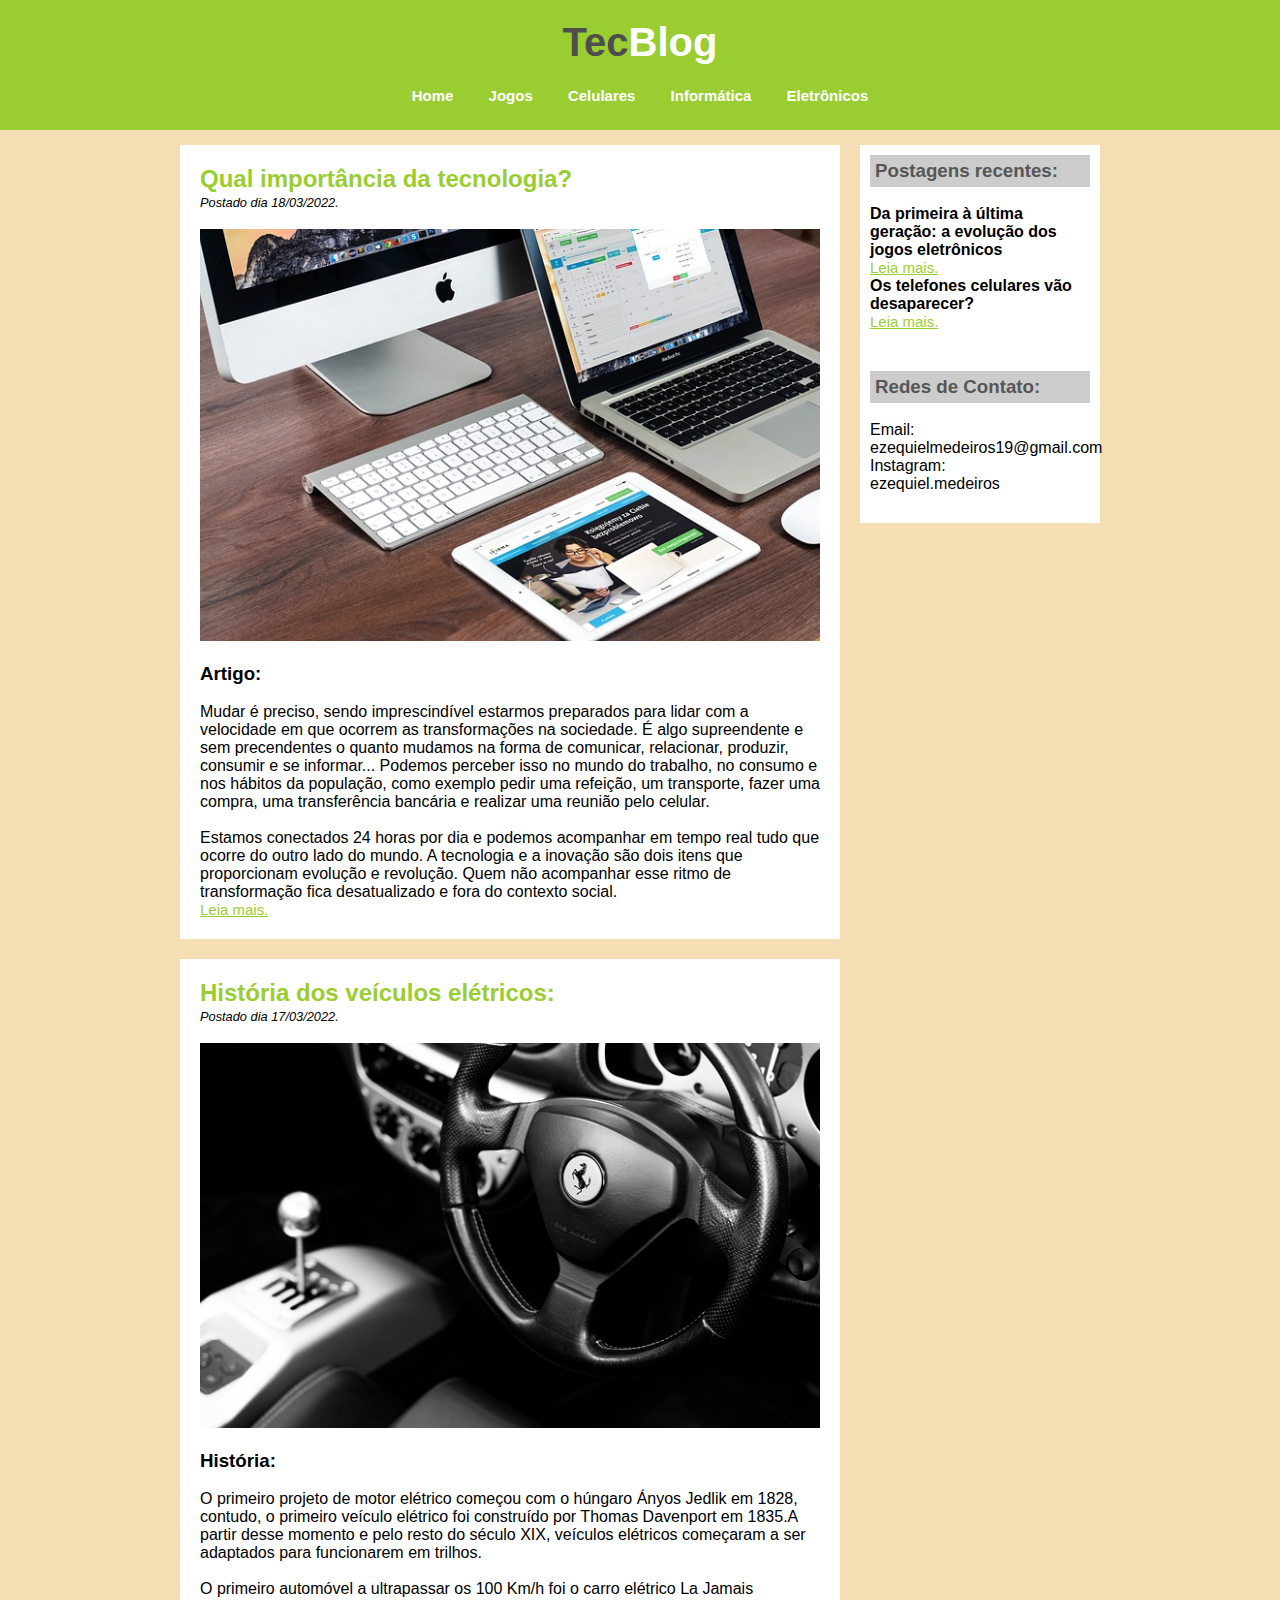
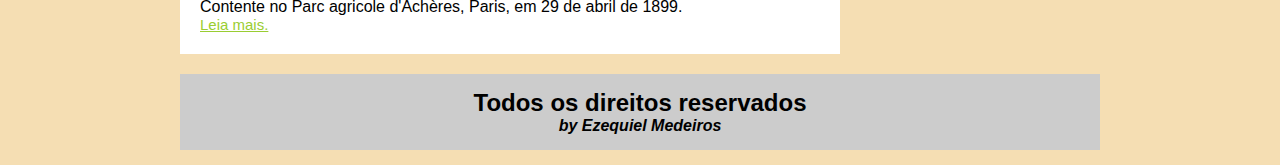
<file: index.html>
<!DOCTYPE html>
<html>
    <head>
        
        <meta charset="UTF-8">
        <title>TecBlog | Home</title>
        <link rel="stylesheet" type="text/css" href="estilo.css">

    </head>
    
    <body id="geral">

        <div class="menu">
            <h1 class="fontemenu"><strong>Tec<span class="branco">Blog</span></strong><h1>

                <a href="index.html">Home</a> 
                <a href="páginajogos.html">Jogos</a> 
                <a href="páginacelulares.html">Celulares</a> 
                <a href="páginainformática.html">Informática</a> 
                <a href="páginaeletrônicos.html">Eletrônicos</a>
        </div>
        
        <div id="principal">
            
            <div id="area-postagens">
                
               <div class="postagem">
                    <h2 class="cor-postagem">Qual importância da tecnologia?</h2>
                    <span class="data-postagem"><em>Postado dia 18/03/2022.</em></span> <br><br>
                    <img src="imagens1/imagem2.jpg" width="620px"> <br><br>
                    <h3>Artigo:</h3> <br>
                    <p>Mudar é preciso, sendo imprescindível estarmos preparados para lidar com a velocidade em que ocorrem as transformações na sociedade. É algo supreendente e sem precendentes o quanto mudamos na forma de comunicar, relacionar, produzir, consumir e se informar... Podemos perceber isso no mundo do trabalho, no consumo e nos hábitos da população, como exemplo pedir uma refeição, um transporte, fazer uma compra, uma transferência bancária e realizar uma reunião pelo celular. <br><br>
                       Estamos conectados 24 horas por dia e podemos acompanhar em tempo real tudo que ocorre do outro lado do mundo. A tecnologia e a inovação são dois itens que proporcionam evolução e revolução. Quem não acompanhar esse ritmo de transformação fica desatualizado e fora do contexto social.
                    </p>
                    <a href="páginainformática.html">Leia mais.</a>
                </div> 

                <div class="postagem">
                    <h2 class="cor-postagem">História dos veículos elétricos:</h2> 
                    <span class="data-postagem"><em>Postado dia 17/03/2022.</em></span> <br><br>
                    <img src="imagens1/imagem5.jpg" width="620px"> <br><br>
                    <p><h3>História:</h3> <br>
                        O primeiro projeto de motor elétrico começou com o húngaro Ányos Jedlik em 1828, contudo, o primeiro veículo elétrico foi construído por Thomas Davenport em 1835.A partir desse momento e pelo resto do século XIX, veículos elétricos começaram a ser adaptados para funcionarem em trilhos. <br><br>
                        O primeiro automóvel a ultrapassar os 100 Km/h foi o carro elétrico La Jamais Contente no Parc agricole d'Achères, Paris, em 29 de abril de 1899.
                    </p>
                    <a href="páginaeletrônicos.html">Leia mais.</a>
                </div> 

            </div>
           
            <div id="area-lateral";>
                <div class="lateral"> 
                    <h3 class="cor-titulo">Postagens recentes:</h3> <br>
                    <p><strong>Da primeira à última geração: a evolução dos jogos eletrônicos</strong></p>
                    <a href="páginajogos.html">Leia mais.</a> <br>
                    <p><strong>Os telefones celulares vão desaparecer?</strong></p>
                    <a href="páginacelulares.html">Leia mais.</a>

                </div>  
                <div class="lateral"> 
                    <h3 class="cor-titulo">Redes de Contato:</h3> <br>
                  
                       <p> Email: ezequielmedeiros19@gmail.com
                        Instagram: <br>
                        ezequiel.medeiros
                        </p>
                    

                </div>  
            </div>

            <div id="rodape">
                <h2>Todos os direitos reservados</h2>
                <h4><em>by Ezequiel Medeiros</em></h4>
            </div>

        </div>

    
    </body>

</html>
</file>
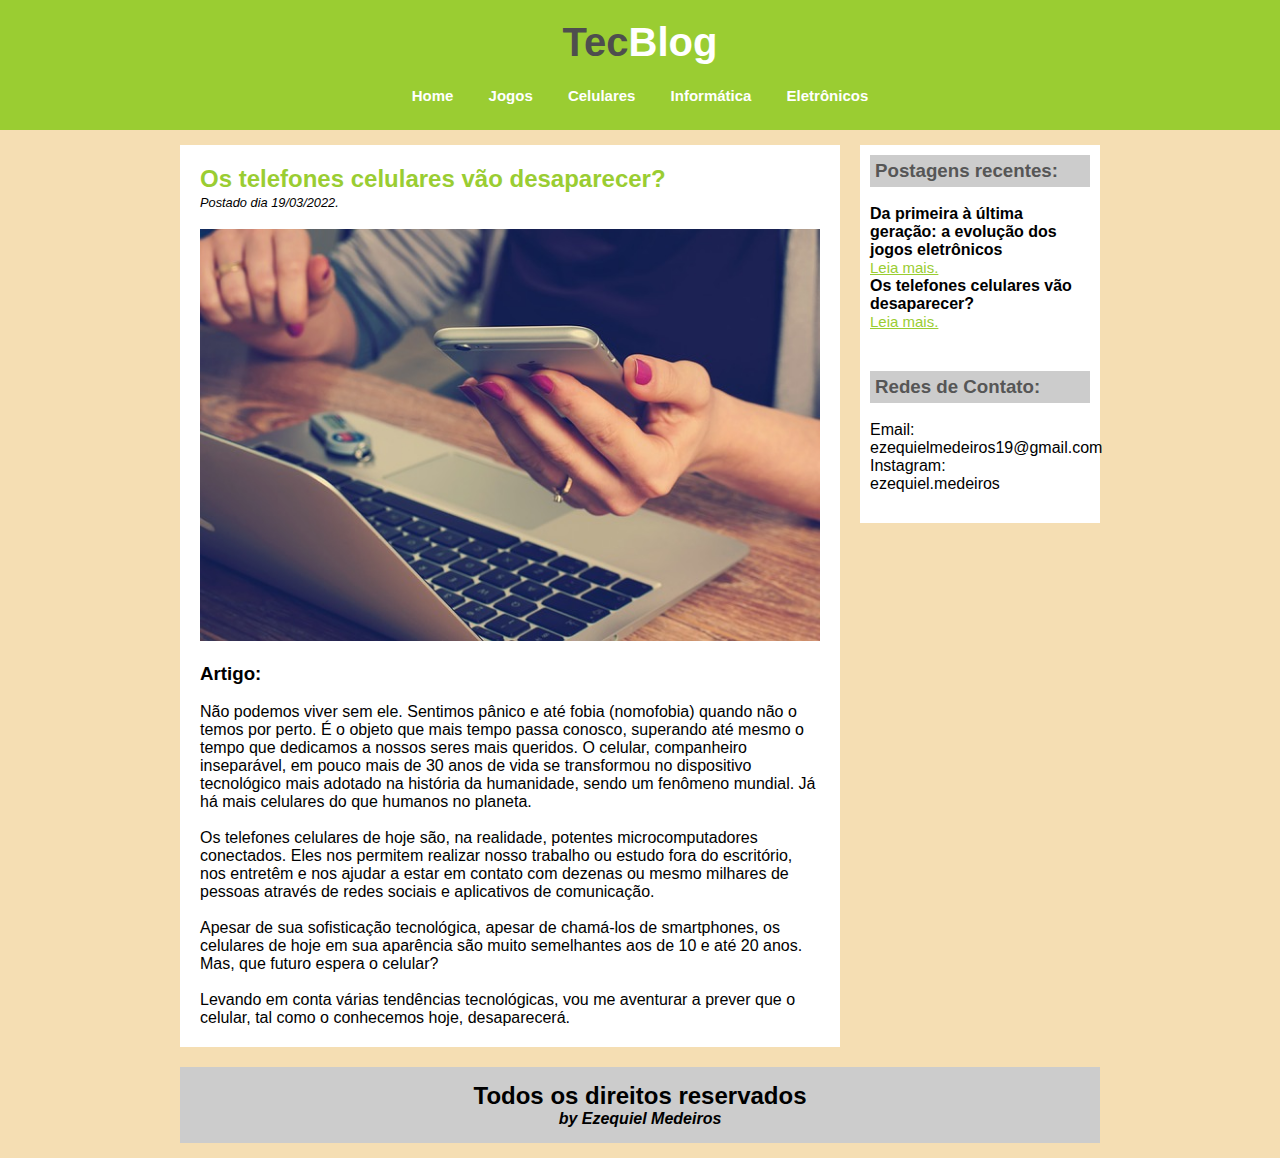
<file: páginacelulares.html>
<!DOCTYPE html>
<html>
    <head>
        
        <meta charset="UTF-8">
        <title>TecBlog | Celulares</title>
        <link rel="stylesheet" type="text/css" href="estilo.css">

    </head>
    
    <body id="geral">

        <div class="menu">
            <h1 class="fontemenu"><strong>Tec<span class="branco">Blog</span></strong><h1>

                <a href="index.html">Home</a> 
                <a href="páginajogos.html">Jogos</a> 
                <a href="páginacelulares.html">Celulares</a> 
                <a href="páginainformática.html">Informática</a> 
                <a href="páginaeletrônicos.html">Eletrônicos</a>
        </div>
        
        <div id="principal">
            
            <div id="area-postagens">
               <div class="postagem">
                    <h2 class="cor-postagem">Os telefones celulares vão desaparecer?</h2>
                    <span class="data-postagem"><em>Postado dia 19/03/2022.</em></span> <br><br>
                    <img src="imagens1/imagem4.jpg" width="620px"> <br><br>
                    <h3>Artigo:</h3> <br>
                    <p>Não podemos viver sem ele. Sentimos pânico e até fobia (nomofobia) quando não o temos por perto. É o objeto que mais tempo passa conosco, superando até mesmo o tempo que dedicamos a nossos seres mais queridos. O celular, companheiro inseparável, em pouco mais de 30 anos de vida se transformou no dispositivo tecnológico mais adotado na história da humanidade, sendo um fenômeno mundial. Já há mais celulares do que humanos no planeta.<br><br>
                        Os telefones celulares de hoje são, na realidade, potentes microcomputadores conectados. Eles nos permitem realizar nosso trabalho ou estudo fora do escritório, nos entretêm e nos ajudar a estar em contato com dezenas ou mesmo milhares de pessoas através de redes sociais e aplicativos de comunicação.<br><br>
                        Apesar de sua sofisticação tecnológica, apesar de chamá-los de smartphones, os celulares de hoje em sua aparência são muito semelhantes aos de 10 e até 20 anos. Mas, que futuro espera o celular?<br><br>
                        Levando em conta várias tendências tecnológicas, vou me aventurar a prever que o celular, tal como o conhecemos hoje, desaparecerá.
                    </p>
                </div> 

            </div>
           
            <div id="area-lateral";>
                <div class="lateral"> 
                    <h3 class="cor-titulo">Postagens recentes:</h3> <br>
                    <p><strong>Da primeira à última geração: a evolução dos jogos eletrônicos</strong></p>
                    <a href="páginajogos.html">Leia mais.</a> <br>
                    <p><strong>Os telefones celulares vão desaparecer?</strong></p>
                    <a href="páginacelulares.html">Leia mais.</a>

                </div>  
                <div class="lateral"> 
                    <h3 class="cor-titulo">Redes de Contato:</h3> <br>
                  
                       <p> Email: ezequielmedeiros19@gmail.com
                        Instagram: <br>
                        ezequiel.medeiros
                        </p>
                    

                </div>  
            </div>

            <div id="rodape">
                <h2>Todos os direitos reservados</h2>
                <h4><em>by Ezequiel Medeiros</em></h4>
            </div>

        </div>

    
    </body>

</html>
</file>
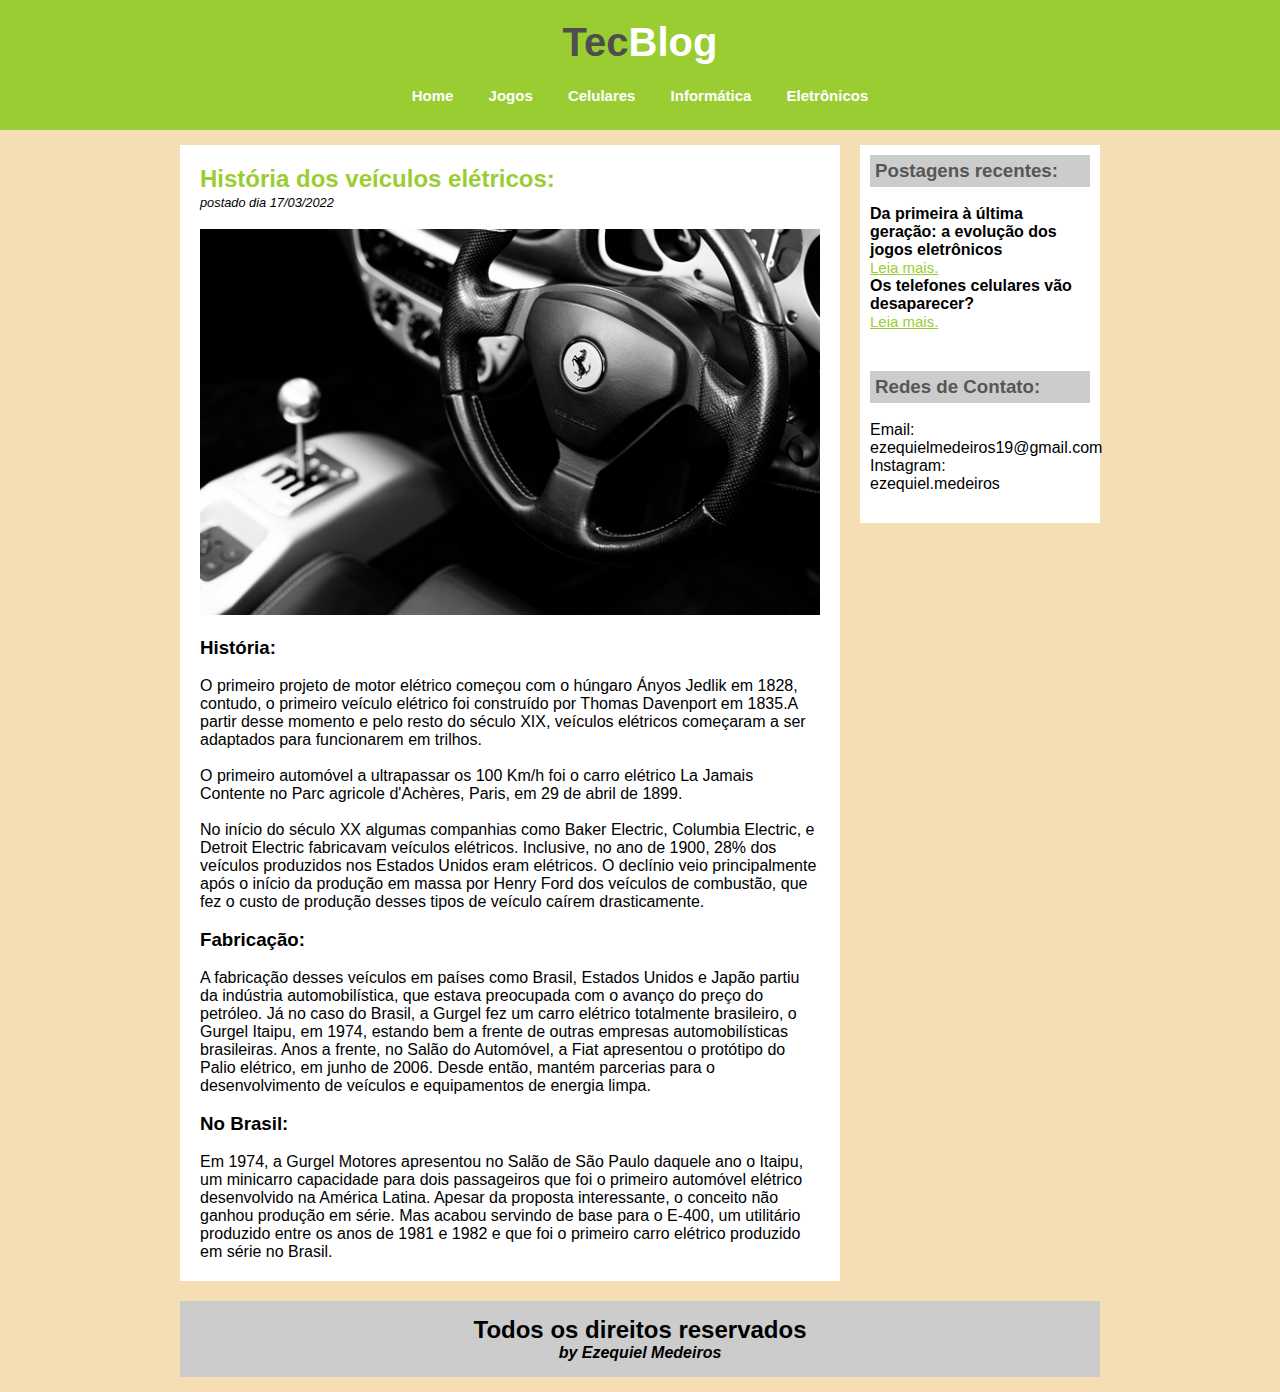
<file: páginaeletrônicos.html>
<!DOCTYPE html>
<html>
    <head>
        
        <meta charset="UTF-8">
        <title>TecBlog | Eletrônicos</title>
        <link rel="stylesheet" type="text/css" href="estilo.css">

    </head>
    
    <body id="geral">

        <div class="menu">
            <h1 class="fontemenu"><strong>Tec<span class="branco">Blog</span></strong><h1>

                <a href="index.html">Home</a> 
                <a href="páginajogos.html">Jogos</a> 
                <a href="páginacelulares.html">Celulares</a> 
                <a href="páginainformática.html">Informática</a> 
                <a href="páginaeletrônicos.html">Eletrônicos</a>
        </div>
        
        <div id="principal">
            
            <div id="area-postagens">

                <div class="postagem">
                    
                    <h2 class="cor-postagem">História dos veículos elétricos:</h2>
                    <span class="data-postagem"><em>postado dia 17/03/2022</em></span> <br><br>
                    <img src="imagens1/imagem5.jpg" width="620px"> <br><br>
                    <p><h3>História:</h3> <br>
                        O primeiro projeto de motor elétrico começou com o húngaro Ányos Jedlik em 1828, contudo, o primeiro veículo elétrico foi construído por Thomas Davenport em 1835.A partir desse momento e pelo resto do século XIX, veículos elétricos começaram a ser adaptados para funcionarem em trilhos. <br><br>
                        O primeiro automóvel a ultrapassar os 100 Km/h foi o carro elétrico La Jamais Contente no Parc agricole d'Achères, Paris, em 29 de abril de 1899.<br><br>
                        No início do século XX algumas companhias como Baker Electric, Columbia Electric, e Detroit Electric fabricavam veículos elétricos. Inclusive, no ano de 1900, 28% dos veículos produzidos nos Estados Unidos eram elétricos. O declínio veio principalmente após o início da produção em massa por Henry Ford dos veículos de combustão, que fez o custo de produção desses tipos de veículo caírem drasticamente.<br><br>
                        <h3>Fabricação:</h3> <br>
                        A fabricação desses veículos em países como Brasil, Estados Unidos e Japão partiu da indústria automobilística, que estava preocupada com o avanço do preço do petróleo. Já no caso do Brasil, a Gurgel fez um carro elétrico totalmente brasileiro, o Gurgel Itaipu, em 1974, estando bem a frente de outras empresas automobilísticas brasileiras. Anos a frente, no Salão do Automóvel, a Fiat apresentou o protótipo do Palio elétrico, em junho de 2006. Desde então, mantém parcerias para o desenvolvimento de veículos e equipamentos de energia limpa. <br><br>
                        <h3>No Brasil:</h3> <br>
                        Em 1974, a Gurgel Motores apresentou no Salão de São Paulo daquele ano o Itaipu, um minicarro capacidade para dois passageiros que foi o primeiro automóvel elétrico desenvolvido na América Latina. Apesar da proposta interessante, o conceito não ganhou produção em série. Mas acabou servindo de base para o E-400, um utilitário produzido entre os anos de 1981 e 1982 e que foi o primeiro carro elétrico produzido em série no Brasil.
                    </p>
                    
                </div> 

            </div>
           
            <div id="area-lateral";>
                <div class="lateral"> 
                    <h3 class="cor-titulo">Postagens recentes:</h3> <br>
                    <p><strong>Da primeira à última geração: a evolução dos jogos eletrônicos</strong></p>
                    <a href="páginajogos.html">Leia mais.</a> <br>
                    <p><strong>Os telefones celulares vão desaparecer?</strong></p>
                    <a href="páginacelulares.html">Leia mais.</a>

                </div>  
                <div class="lateral"> 
                    <h3 class="cor-titulo">Redes de Contato:</h3> <br>
                  
                       <p> Email: ezequielmedeiros19@gmail.com
                        Instagram: <br>
                        ezequiel.medeiros
                        </p>
                    

                </div>  
            </div>

            <div id="rodape">
                <h2>Todos os direitos reservados</h2>
                <h4><em>by Ezequiel Medeiros</em></h4>
            </div>

        </div>

    
    </body>

</html>
</file>
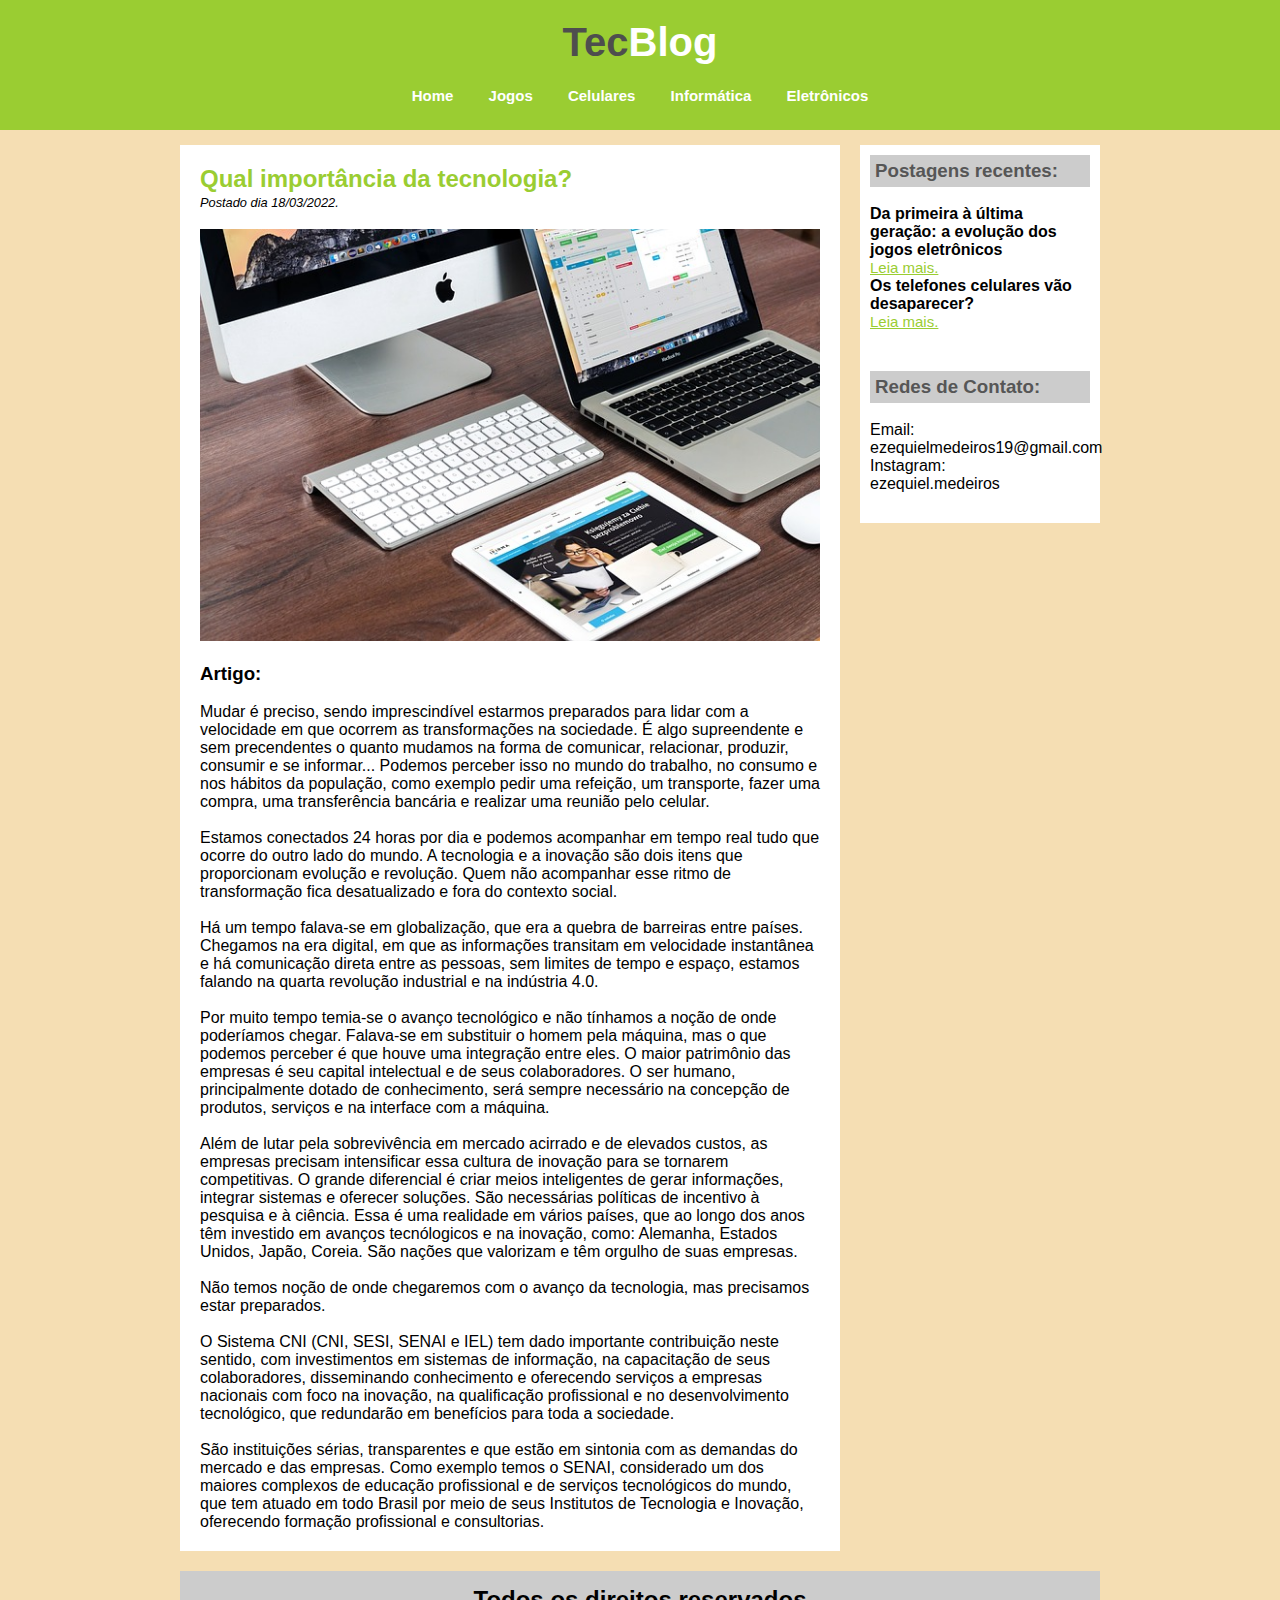
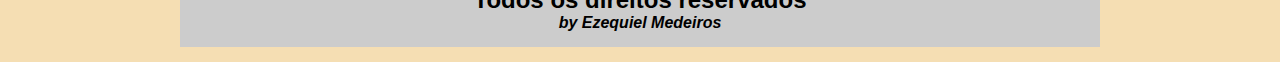
<file: páginainformática.html>
<!DOCTYPE html>
<html>
    <head>
        
        <meta charset="UTF-8">
        <title>TecBlog | Informática</title>
        <link rel="stylesheet" type="text/css" href="estilo.css">

    </head>
    
    <body id="geral">

        <div class="menu">
            <h1 class="fontemenu"><strong>Tec<span class="branco">Blog</span></strong><h1>

                <a href="index.html">Home</a> 
                <a href="páginajogos.html">Jogos</a> 
                <a href="páginacelulares.html">Celulares</a> 
                <a href="páginainformática.html">Informática</a> 
                <a href="páginaeletrônicos.html">Eletrônicos</a>
        </div>
        
        <div id="principal">
            
            <div id="area-postagens">
               <div class="postagem">
                    <h2 class="cor-postagem">Qual importância da tecnologia?</h2>
                    <span class="data-postagem"><em>Postado dia 18/03/2022.</em></span> <br><br>
                    <img src="imagens1/imagem2.jpg" width="620px"> <br><br>
                    <h3>Artigo:</h3> <br>
                    <p>Mudar é preciso, sendo imprescindível estarmos preparados para lidar com a velocidade em que ocorrem as transformações na sociedade. É algo supreendente e sem precendentes o quanto mudamos na forma de comunicar, relacionar, produzir, consumir e se informar... Podemos perceber isso no mundo do trabalho, no consumo e nos hábitos da população, como exemplo pedir uma refeição, um transporte, fazer uma compra, uma transferência bancária e realizar uma reunião pelo celular. <br><br>
                       Estamos conectados 24 horas por dia e podemos acompanhar em tempo real tudo que ocorre do outro lado do mundo. A tecnologia e a inovação são dois itens que proporcionam evolução e revolução. Quem não acompanhar esse ritmo de transformação fica desatualizado e fora do contexto social.<br><br>
                       Há um tempo falava-se em globalização, que era a quebra de barreiras entre países. Chegamos na era digital, em que as informações transitam em velocidade instantânea e há comunicação direta entre as pessoas, sem limites de tempo e espaço, estamos falando na quarta revolução industrial e na indústria 4.0.<br><br>
                       Por muito tempo temia-se o avanço tecnológico e não tínhamos a noção de onde poderíamos chegar. Falava-se em substituir o homem pela máquina, mas o que podemos perceber é que houve uma integração entre eles. O maior patrimônio das empresas é seu capital intelectual e de seus colaboradores. O ser humano, principalmente dotado de conhecimento, será sempre necessário na concepção de produtos, serviços e na interface com a máquina.<br><br>
                       Além de lutar pela sobrevivência em mercado acirrado e de elevados custos, as empresas precisam intensificar essa cultura de inovação para se tornarem competitivas. O grande diferencial é criar meios inteligentes de gerar informações, integrar sistemas e oferecer soluções. São necessárias políticas de incentivo à pesquisa e à ciência. Essa é uma realidade em vários países, que ao longo dos anos têm investido em avanços tecnólogicos e na inovação, como: Alemanha, Estados Unidos, Japão, Coreia. São nações que valorizam e têm orgulho de suas empresas.<br><br>
                       Não temos noção de onde chegaremos com o avanço da tecnologia, mas precisamos estar preparados.<br><br>
                       O Sistema CNI (CNI, SESI, SENAI e IEL) tem dado importante contribuição neste sentido, com investimentos em sistemas de informação, na capacitação de seus colaboradores, disseminando conhecimento e oferecendo serviços a empresas nacionais com foco na inovação, na qualificação profissional e no desenvolvimento tecnológico, que redundarão em benefícios para toda a sociedade.<br><br>
                       São instituições sérias, transparentes e que estão em sintonia com as demandas do mercado e das empresas. Como exemplo temos o SENAI, considerado um dos maiores complexos de educação profissional e de serviços tecnológicos do mundo, que tem atuado em todo Brasil por meio de seus Institutos de Tecnologia e Inovação, oferecendo formação profissional e consultorias.
                    </p>
                    
                </div>  

            </div>
           
            <div id="area-lateral";>
                <div class="lateral"> 
                    <h3 class="cor-titulo">Postagens recentes:</h3> <br>
                    <p><strong>Da primeira à última geração: a evolução dos jogos eletrônicos</strong></p>
                    <a href="páginajogos.html">Leia mais.</a> <br>
                    <p><strong>Os telefones celulares vão desaparecer?</strong></p>
                    <a href="páginacelulares.html">Leia mais.</a>

                </div>  
                <div class="lateral"> 
                    <h3 class="cor-titulo">Redes de Contato:</h3> <br>
                  
                       <p> Email: ezequielmedeiros19@gmail.com
                        Instagram: <br>
                        ezequiel.medeiros
                        </p>
                    

                </div>  
            </div>

            <div id="rodape">
                <h2>Todos os direitos reservados</h2>
                <h4><em>by Ezequiel Medeiros</em></h4>
            </div>

        </div>

    
    </body>

</html>
</file>
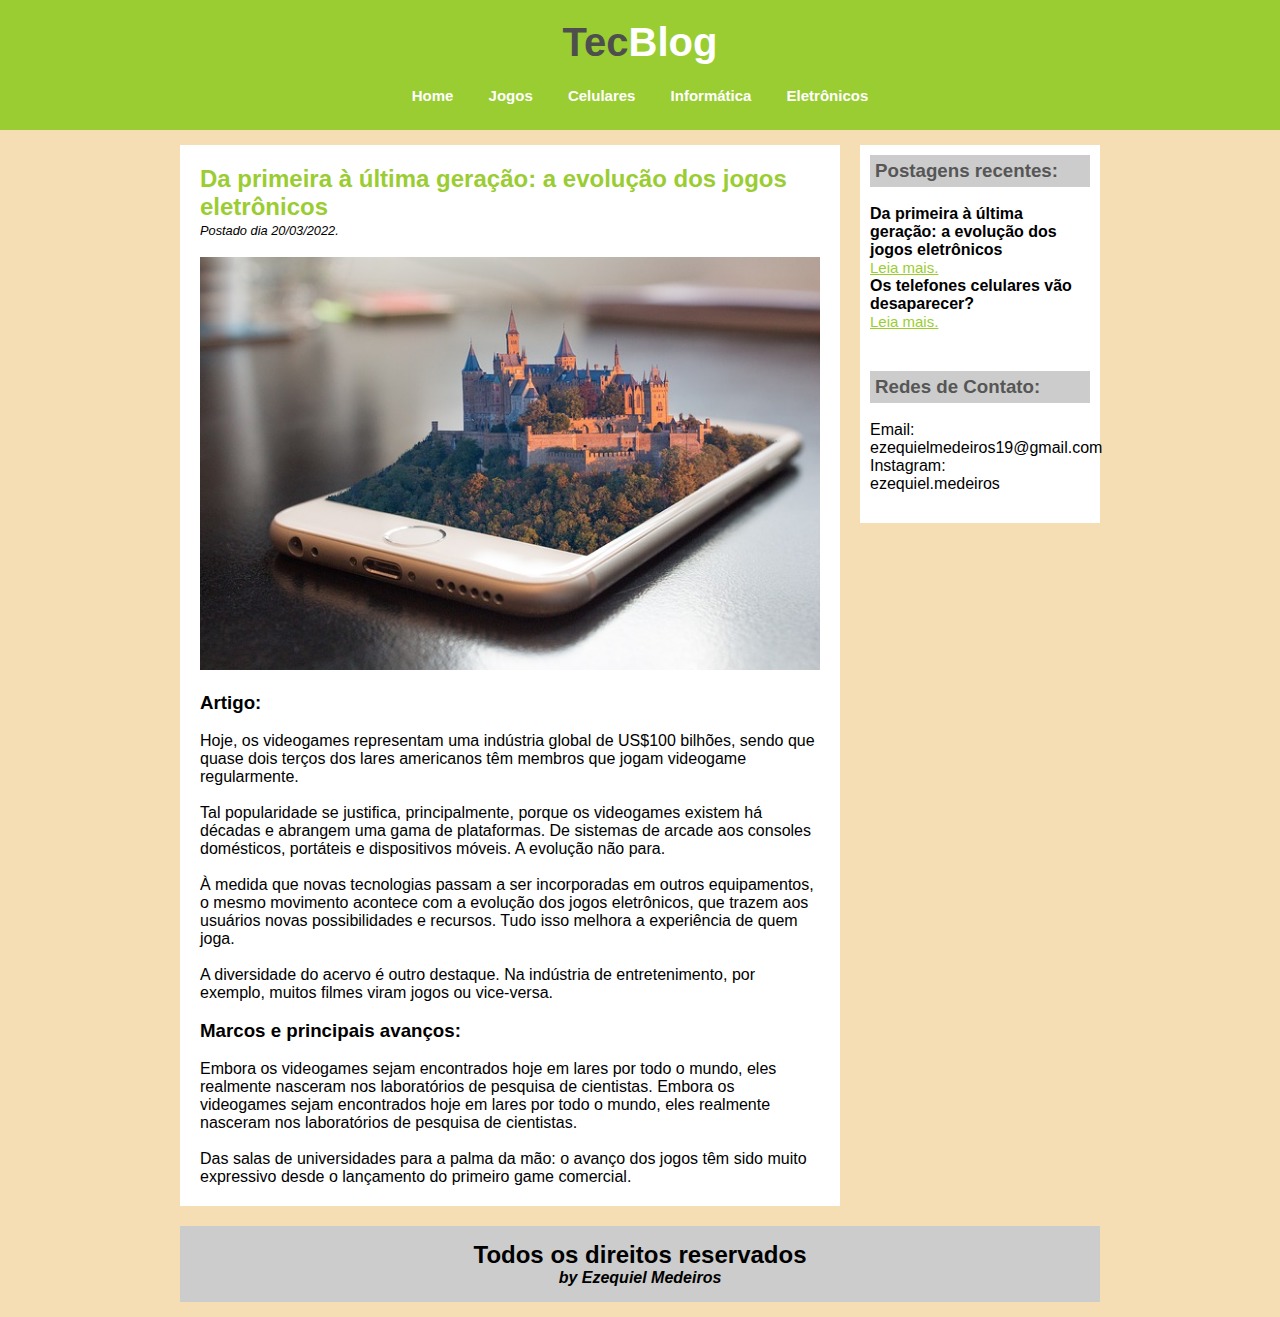
<file: páginajogos.html>
<!DOCTYPE html>
<html>
    <head>
        
        <meta charset="UTF-8">
        <title>TecBlog | Jogos</title>
        <link rel="stylesheet" type="text/css" href="estilo.css">

    </head>
    
    <body id="geral">

        <div class="menu">
            <h1 class="fontemenu"><strong>Tec<span class="branco">Blog</span></strong><h1>

                <a href="index.html">Home</a> 
                <a href="páginajogos.html">Jogos</a> 
                <a href="páginacelulares.html">Celulares</a> 
                <a href="páginainformática.html">Informática</a> 
                <a href="páginaeletrônicos.html">Eletrônicos</a>
        </div>
        
        <div id="principal">
            
            <div id="area-postagens">
               <div class="postagem">
                    <h2 class="cor-postagem">Da primeira à última geração: a evolução dos jogos eletrônicos</h2>
                    <span class="data-postagem"><em>Postado dia 20/03/2022.</em></span> <br><br>
                    <img src="imagens1/imagem3.jpg" width="620px"> <br><br>
                    <h3>Artigo:</h3> <br>
                    <p>Hoje, os videogames representam uma indústria global de US$100 bilhões, sendo que quase dois terços dos lares americanos têm membros que jogam videogame regularmente. <br><br>
                        Tal popularidade se justifica, principalmente, porque os videogames existem há décadas e abrangem uma gama de plataformas. De sistemas de arcade aos consoles domésticos, portáteis e dispositivos móveis. A evolução não para.<br><br>
                        À medida que novas tecnologias passam a ser incorporadas em outros equipamentos, o mesmo movimento acontece com a evolução dos jogos eletrônicos, que trazem aos usuários novas possibilidades e recursos. Tudo isso melhora a experiência de quem joga. <br><br>
                        A diversidade do acervo é outro destaque. Na indústria de entretenimento, por exemplo, muitos filmes viram jogos ou vice-versa.<br><br>
                        <h3>Marcos e principais avanços:</h3> <br>
                        Embora os videogames sejam encontrados hoje em lares por todo o mundo, eles realmente nasceram nos laboratórios de pesquisa de cientistas. Embora os videogames sejam encontrados hoje em lares por todo o mundo, eles realmente nasceram nos laboratórios de pesquisa de cientistas. <br><br>
                        Das salas de universidades para a palma da mão: o avanço dos jogos têm sido muito expressivo desde o lançamento do primeiro game comercial.
                    </p>
                </div> 

                

            </div>
           
            <div id="area-lateral";>
                <div class="lateral"> 
                    <h3 class="cor-titulo">Postagens recentes:</h3> <br>
                    <p><strong>Da primeira à última geração: a evolução dos jogos eletrônicos</strong></p>
                    <a href="páginajogos.html">Leia mais.</a> <br>
                    <p><strong>Os telefones celulares vão desaparecer?</strong></p>
                    <a href="páginacelulares.html">Leia mais.</a>

                </div>  
                <div class="lateral"> 
                    <h3 class="cor-titulo">Redes de Contato:</h3> <br>
                  
                       <p> Email: ezequielmedeiros19@gmail.com
                        Instagram: <br>
                        ezequiel.medeiros
                        </p>
                    

                </div>  
            </div>

            <div id="rodape">
                <h2>Todos os direitos reservados</h2>
                <h4><em>by Ezequiel Medeiros</em></h4>
            </div>

        </div>

    
    </body>

</html>
</file>
<file: estilo.css>
* { margin: 0;
    padding: 0;}

    #geral {background-color: wheat; font-family:'Trebuchet MS', 'Lucida Sans Unicode', 'Lucida Grande', 'Lucida Sans', Arial, sans-serif ; }
    
    .menu { background: yellowgreen; 
            padding: 20px;
            text-align: center;
            }

    #principal {width: 920px; margin: 0 auto; padding: 15px;}   
    
    #area-postagens {width: 660px; float:left;}

    #area-lateral {width: 240px; float: right; background-color: white;}
       
    #rodape {background-color: #ccc; 
             clear: both;
             text-align: center;
             padding: 15px;
             margin-top: 20px;}

    .postagem {background-color: white;
               padding: 20px ;
               margin-bottom: 20px;}    

    .lateral {padding: 10px; margin-bottom: 20px;}        

    /* Formatação dos links inicio: */
    .menu a {text-decoration: none; font-size: 15px; }
    .menu a:link { color: white; padding: 8px 12px}
    .menu a:visited { color: white; padding: 8px 12px}
    .menu a:hover {color: yellowgreen; background: white;}
    
    #area-postagens a {font-size: 15px; }
    #area-postagens a:link {color: yellowgreen}
    #area-postagens a:visited {color: yellowgreen }
    #area-postagens a:hover {text-decoration: underline}

    a {font-size: 15px; }
    a:link {color: yellowgreen}
    a:visited {color: yellowgreen }
    a:hover {text-decoration: underline}
    
      /* Formatação dos links fim: */

       h1 {color:#4e4e4e; 
        font-size: 2.5em; }
      .branco {color: white}
      .cor-postagem {color: yellowgreen}
      .cor-titulo {color: #565656; background: #ccc; padding: 5px;}
      .data-postagem {font-size: 0.8em;}
</file>
